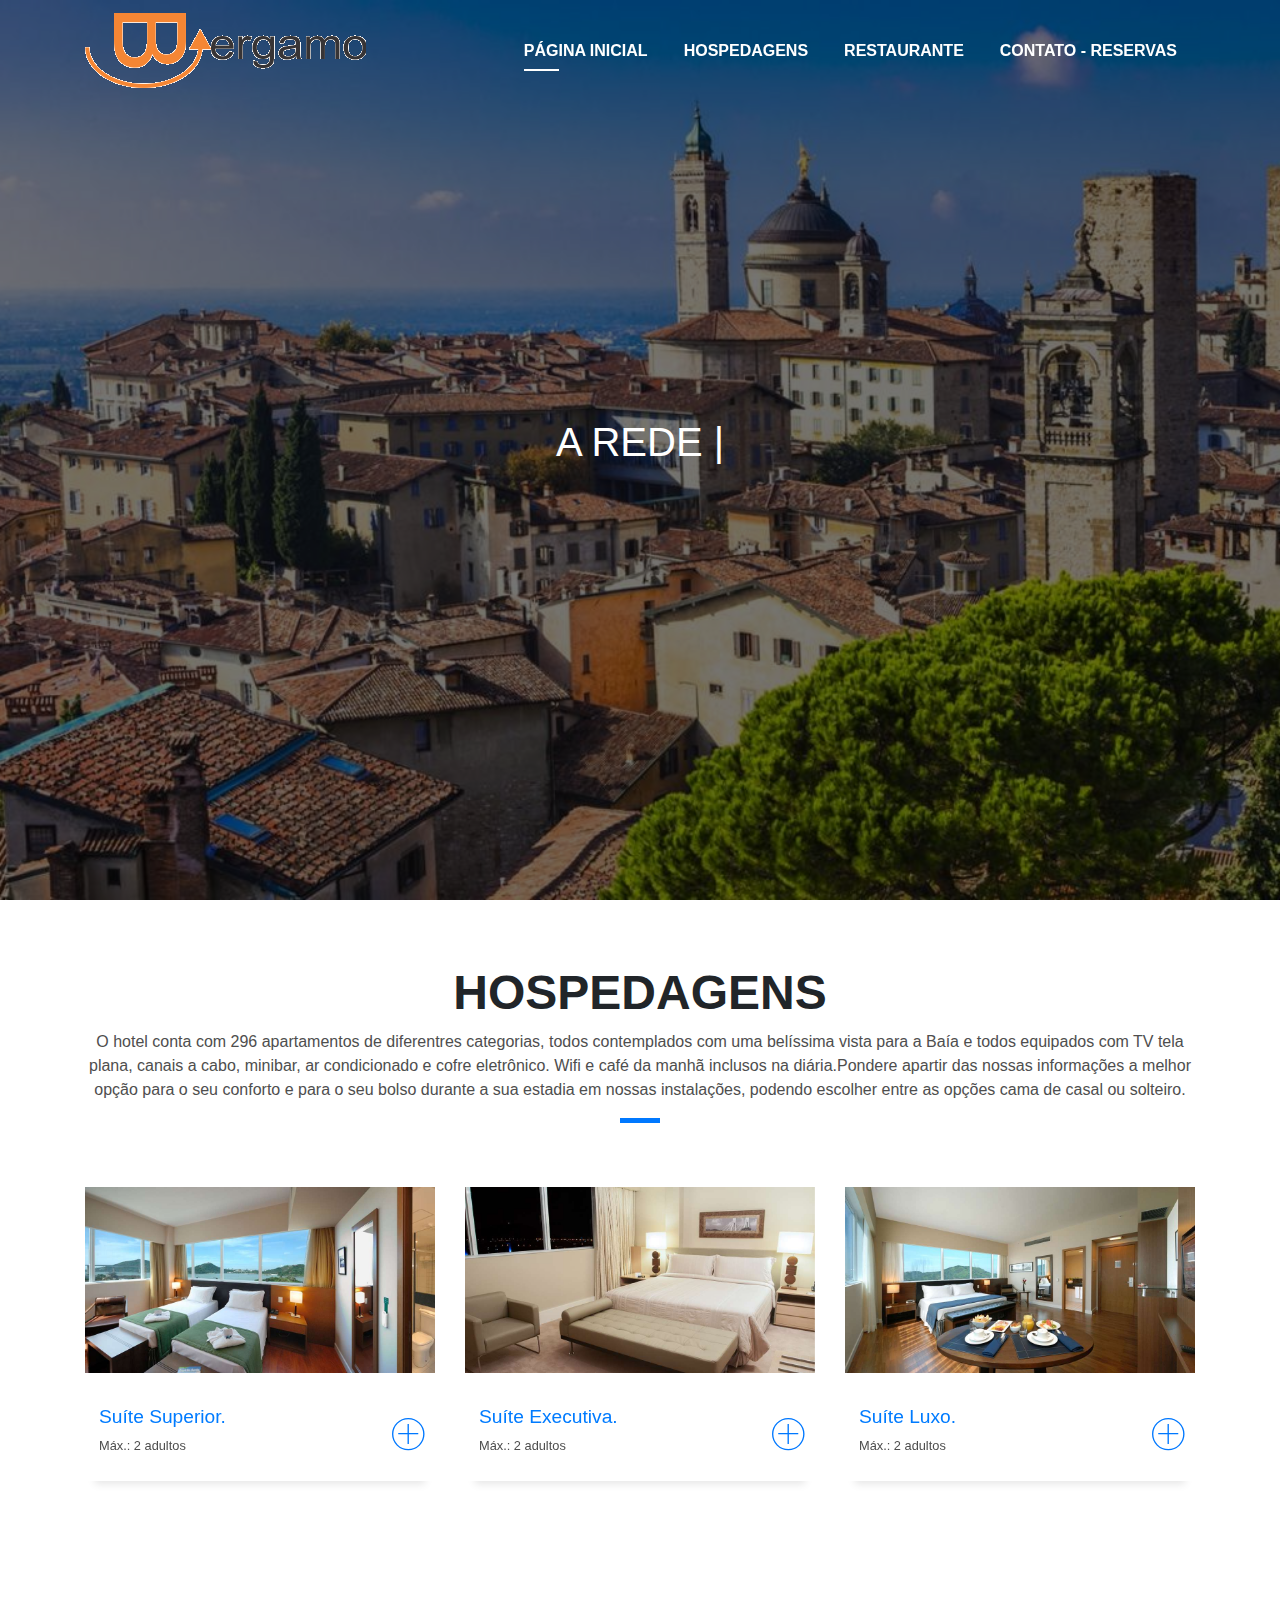
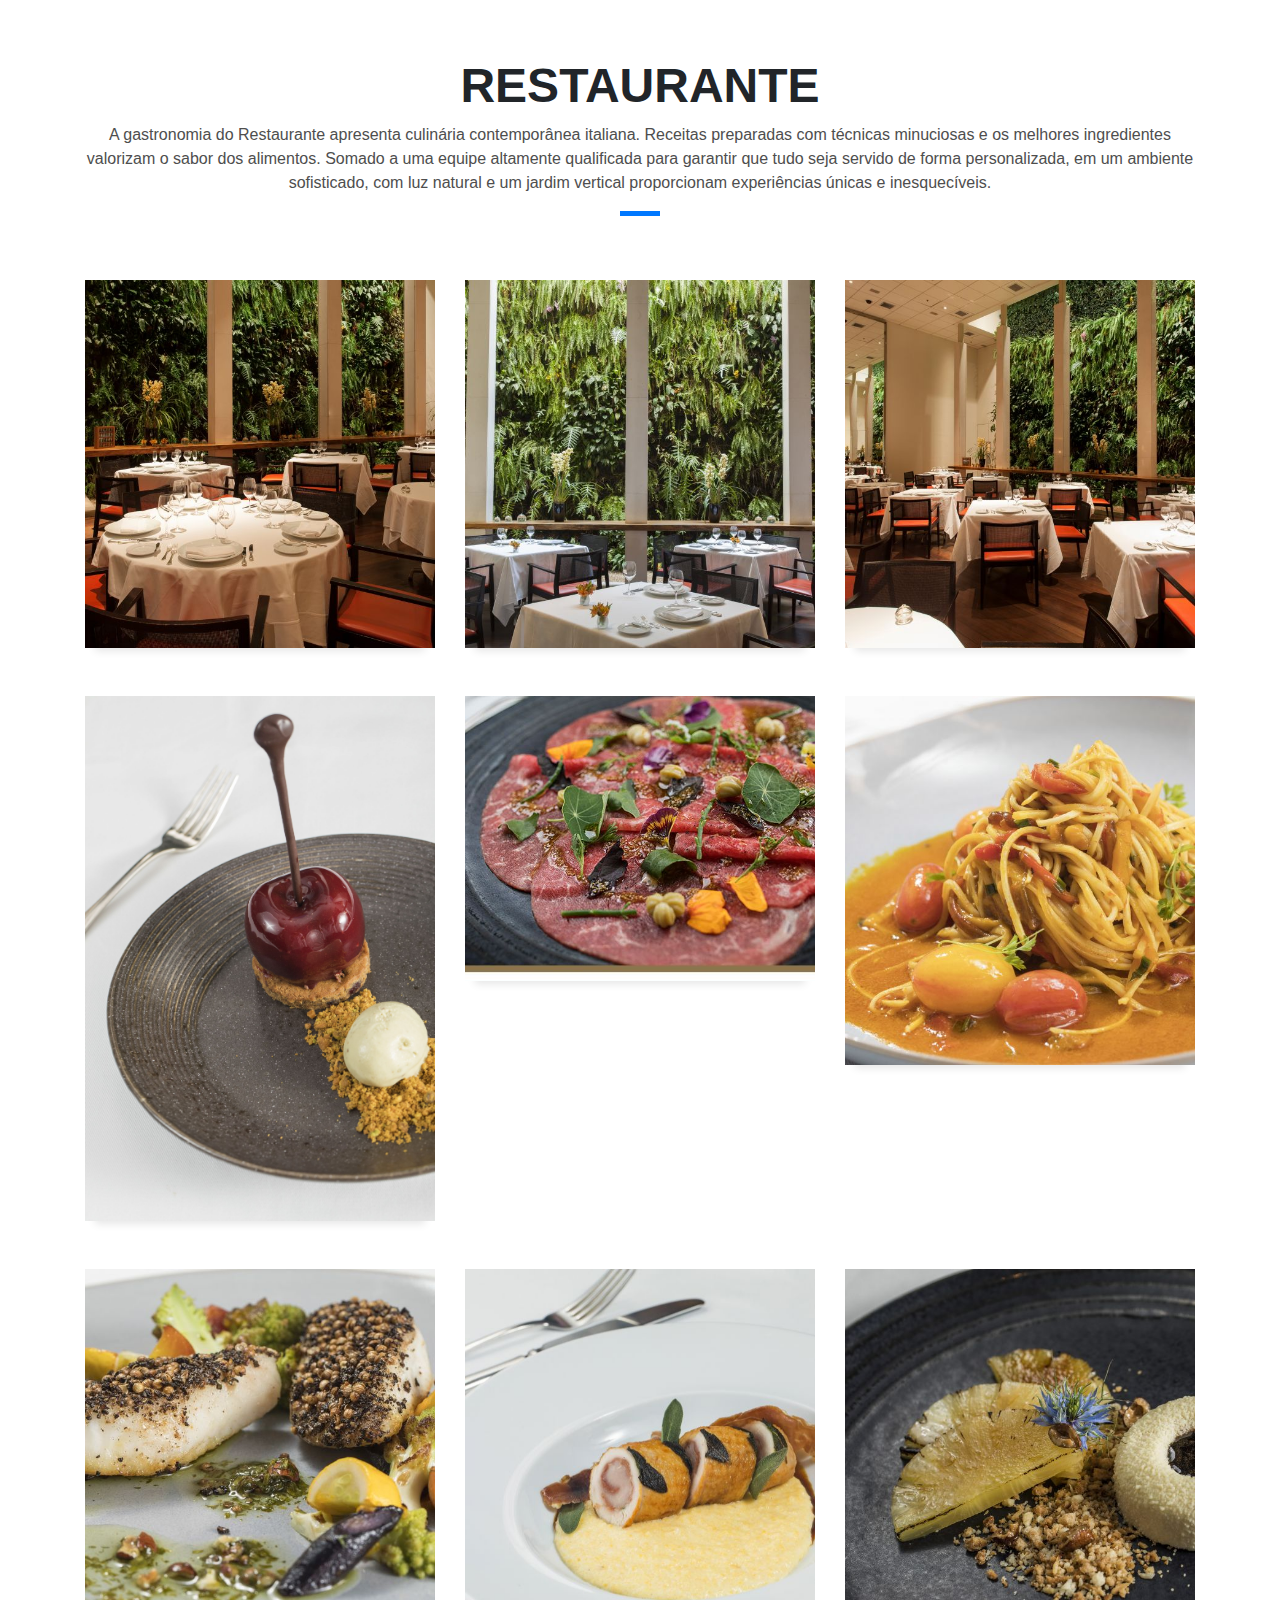
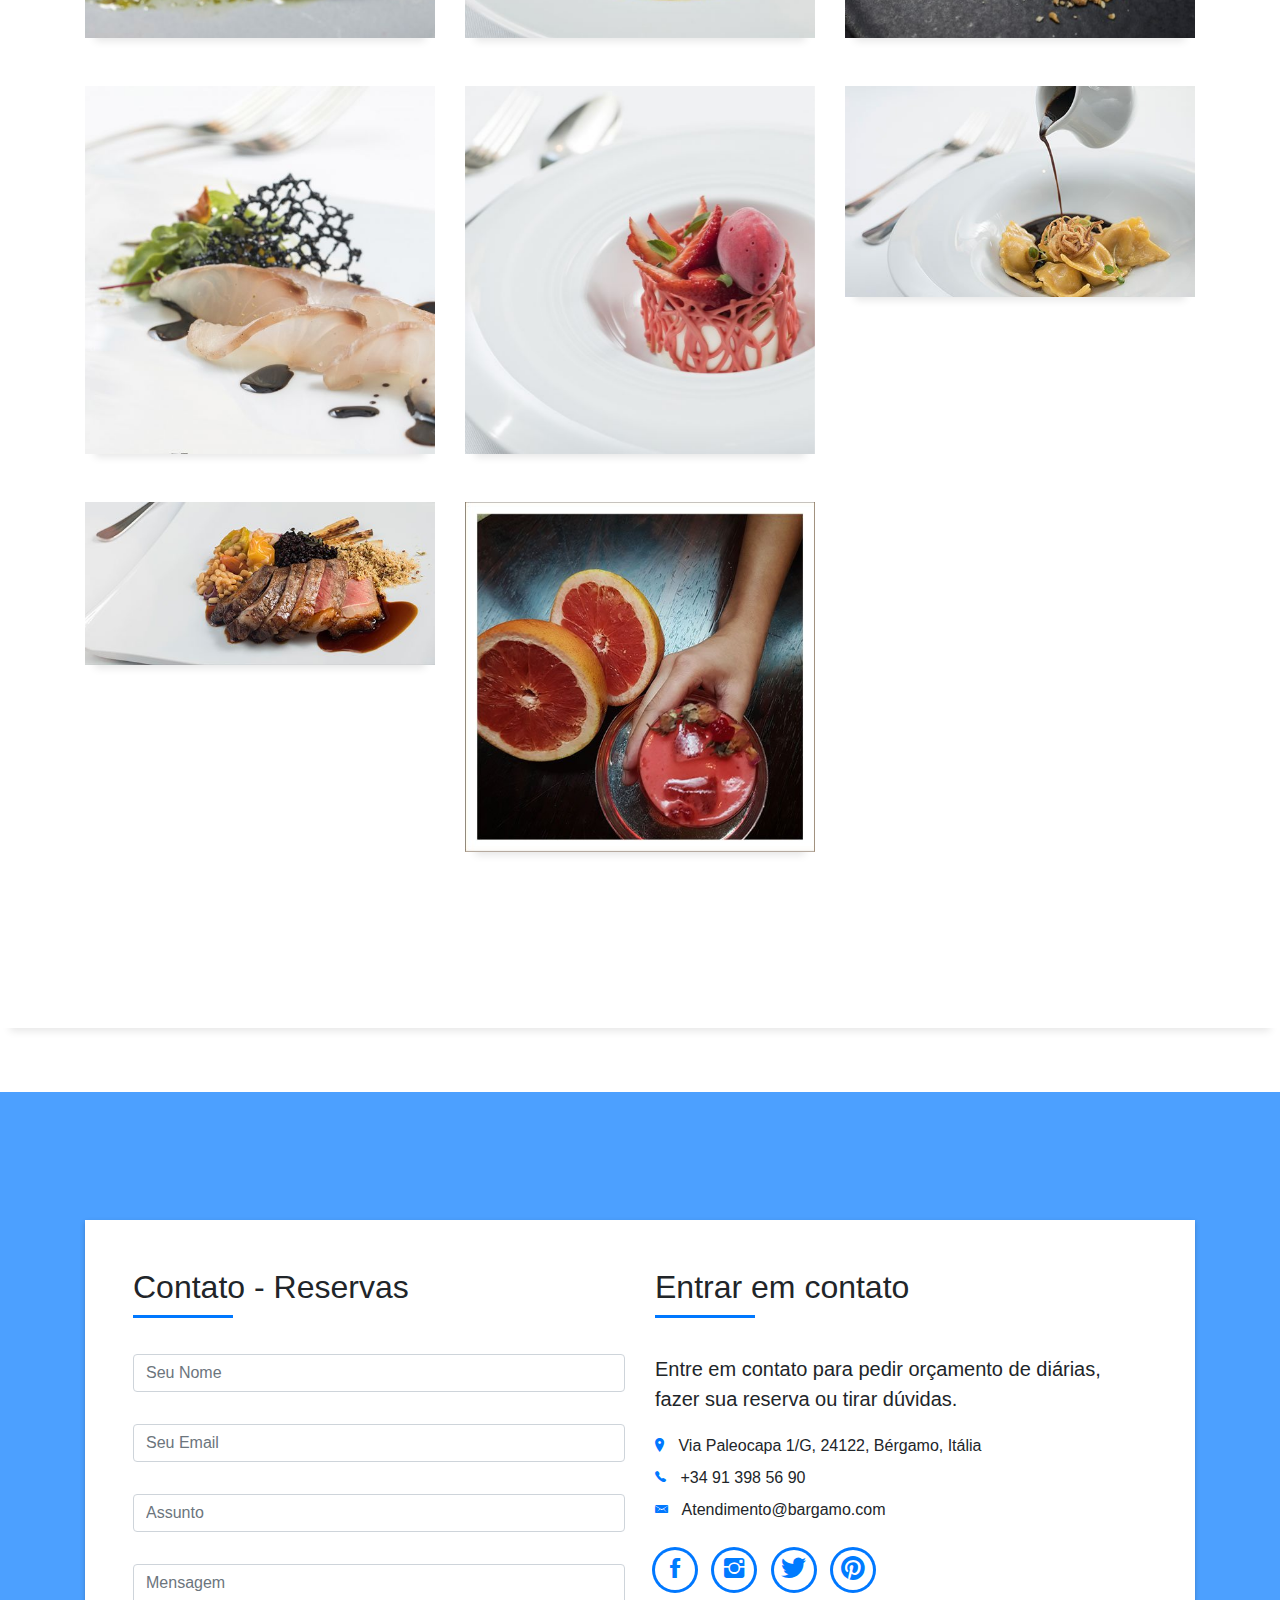
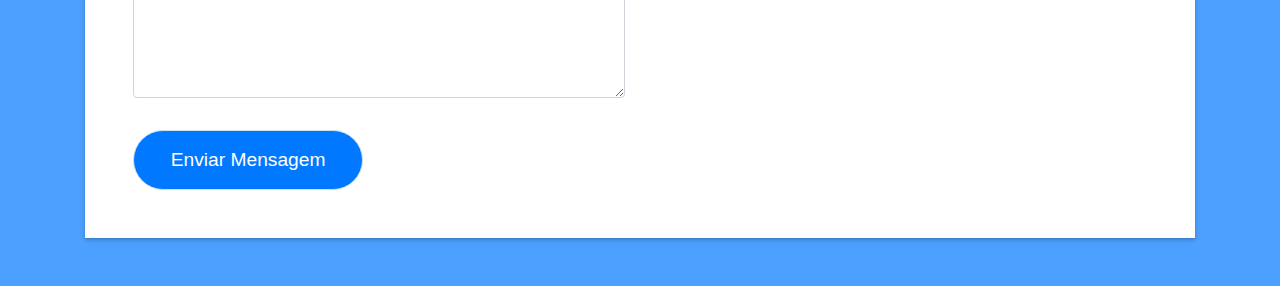
<file: index.html>
<!DOCTYPE html>
<html lang="br">
<head>
    <meta charset="UTF-8">
    <meta name="viewport" content="width=device-width, initial-scale=1.0">
    <title>Begamo</title>
    <link href="css/style.css" rel="stylesheet">
    <link href="img/Sem título-1.png" rel="icon">
    <link href="img/apple-touch-icon.png" rel="apple-touch-icon">
    <link href="lib/bootstrap/css/bootstrap.min.css" rel="stylesheet">
    <link href="lib/font-awesome/css/font-awesome.min.css" rel="stylesheet">
    <link href="lib/animate/animate.min.css" rel="stylesheet">
    <link href="lib/ionicons/css/ionicons.min.css" rel="stylesheet">
    <link href="lib/owlcarousel/assets/owl.carousel.min.css" rel="stylesheet">
    <link href="lib/lightbox/css/lightbox.min.css" rel="stylesheet">
</head>
<body id="page-top">
   <nav class="navbar navbar-b navbar-trans navbar-expand-md fixed-top" id="mainNav">
        <div class="container">
          <a class="navbar-brand js-scroll" href="#page-top"><img src="img/Sem título-1.png"></a>
          <button class="navbar-toggler collapsed" type="button" data-toggle="collapse" data-target="#navbarDefault"
            aria-controls="navbarDefault" aria-expanded="false" aria-label="Toggle navigation">
            <span></span>
            <span></span>
            <span></span>
          </button>
          <div class="navbar-collapse collapse justify-content-end" id="navbarDefault">
            <ul class="navbar-nav">
              <li class="nav-item">
                <a class="nav-link js-scroll active" href="#home">Página Inicial</a>
              </li>
              <li class="nav-item">
                <a class="nav-link js-scroll" href="#hospedagens">Hospedagens</a>
              </li>
              <li class="nav-item">
                <a class="nav-link js-scroll" href="#restaurante">Restaurante</a>
              </li>
              <li class="nav-item">
                <a class="nav-link js-scroll" href="#contato">Contato -  Reservas</a>
              </li>
            </ul>
          </div>
        </div>
      </nav>

  <!--/ Início Página de Apresentação /-->
  <div id="home" class="intro route bg-image" style="background-image: url(img/imagem-inicial.jpg)">
    <div class="overlay-itro"></div>
    <div class="intro-content display-table">
      <div class="table-cell">
        <div class="container">
          <p class="intro-subtitle"><span class="text-slider-items">A REDE HOTELEIRA FEITA PARA VOCÊ.</span><strong class="text-slider"></strong></p>
        </div>
      </div>
    </div>
  </div>
  <!--/ Fim Página de Apresentação /-->

  <!--/ Inicio de Hospedagens /-->
  <section id="hospedagens" class="portfolio-mf sect-pt4 route">
    <div class="container">
      <div class="row">
        <div class="col-sm-12">
          <div class="title-box text-center">
            <h3 class="title-a">
              Hospedagens
            </h3>
            <p class="subtitle-a">
              O hotel conta com 296 apartamentos de diferentres categorias, todos contemplados com uma belíssima vista para a Baía e todos equipados com TV tela plana, canais a cabo, minibar, ar condicionado e cofre eletrônico. Wifi e café da manhã inclusos na diária.Pondere apartir das nossas informações a melhor opção para o seu conforto e para o seu bolso durante a sua estadia em nossas instalações, podendo escolher entre as opções cama de casal ou solteiro.
            </p>
            <div class="line-mf"></div>
          </div>
        </div>
      </div>
      <div class="row">
        <div class="col-md-4">
          <div class="work-box">
            <a href="img/SUPERIOR-TWIN-NÃO-FUMANTE/4847081_XL.jpg" data-lightbox="gallery-mf">
              <div class="work-img">
                <img src="img/SUPERIOR-TWIN-NÃO-FUMANTE/4847083_XL.jpg" alt="" class="img-fluid">
              </div>
              <div class="work-content">
                <div class="row">
                  <div class="col-sm-8">
                    <h2 class="w-title">Suíte Superior.</h2>
                    <div class="w-more">
                      <span class="w-auto">Máx.: 2 adultos</span> 
                    </div>
                  </div>
                  <div class="col-sm-4">
                    <div class="w-like">
                      <span class="ion-ios-plus-outline"></span>
                    </div>
                  </div>
                </div>
              </div>
            </a>
          </div>
        </div>
        <div class="col-md-4">
          <div class="work-box">
            <a href="img/Executiva/4847035_XL.jpg" data-lightbox="gallery-mf">
              <div class="work-img">
                <img src="img/Executiva/4847085_XL.jpg" alt="" class="img-fluid">
              </div>
              <div class="work-content">
                <div class="row">
                  <div class="col-sm-8">
                    <h2 class="w-title">Suíte Executiva.</h2>
                    <div class="w-more">
                      <span class="w-auto">Máx.: 2 adultos</span>
                    </div>
                  </div>
                  <div class="col-sm-4">
                    <div class="w-like">
                      <span class="ion-ios-plus-outline"></span>
                    </div>
                  </div>
                </div>
              </div>
            </a>
          </div>
        </div>
        <div class="col-md-4">
          <div class="work-box">
            <a href="img/luxo/4847147_XL.jpg" data-lightbox="gallery-mf">
              <div class="work-img">
                <img src="img/luxo/4847147_XL.jpg" alt="" class="img-fluid">
              </div>
              <div class="work-content">
                <div class="row">
                  <div class="col-sm-8">
                    <h2 class="w-title">Suíte Luxo.</h2>
                    <div class="w-more">
                      <span class="w-auto">Máx.: 2 adultos</span> 
                    </div>
                  </div>
                  <div class="col-sm-4">
                    <div class="w-like">
                      <span class="ion-ios-plus-outline"></span>
                    </div>
                  </div>
                </div>
              </div>
            </a>
          </div>
        </div>       
      </div>
    </div>
  </section> 
  <!--/ Fim de Hospedages /-->

   <!--/ Inicio de Restaurante /-->
   <section id="restaurante" class="testimonials paralax-mf bg-image" style="background-image: url(img/overlay-bg.jpg)">
    <div class="container">
      <div class="row">
        <div class="col-sm-12">
          <div class="title-box text-center">
            <h3 class="title-a">
              Restaurante
            </h3>
            <p class="subtitle-a">
              A gastronomia do Restaurante apresenta culinária contemporânea italiana. Receitas preparadas com técnicas minuciosas e os melhores ingredientes valorizam o sabor dos alimentos. Somado a uma equipe altamente qualificada para garantir que tudo seja servido de forma personalizada, em um ambiente sofisticado, com luz natural e um jardim vertical proporcionam experiências únicas e inesquecíveis.
            </p>
            <div class="line-mf"></div>
          </div>
        </div>
      </div>
      <div class="row">
        <div class="col-md-4">
          <div class="work-box">
            <a href="img/restaurante/emiliano.com.br-restaurante-emiliano-restaurante-emiliano-tuca-reines-570x600.jpg" data-lightbox="gallery-mf">
              <div class="work-img">
                <img src="img/restaurante/emiliano.com.br-restaurante-emiliano-restaurante-emiliano-tuca-reines-570x600.jpg" alt="" class="img-fluid">
              </div>
            </a>
          </div>
        </div>
        <div class="col-md-4">
          <div class="work-box">
            <a href="img/restaurante/emiliano.com.br-restaurante-emiliano-restaurante-emiliano-tuca-reines-3-570x600.jpg" data-lightbox="gallery-mf">
              <div class="work-img">
                <img src="img/restaurante/emiliano.com.br-restaurante-emiliano-restaurante-emiliano-tuca-reines-3-570x600.jpg" alt="" class="img-fluid">
              </div>
            </a>
          </div>
        </div>
        <div class="col-md-4">
          <div class="work-box">
            <a href="img/restaurante/emiliano.com.br-restaurante-emiliano-restaurante-emiliano-18-570x600.jpg" data-lightbox="gallery-mf">
              <div class="work-img">
                <img src="img/restaurante/emiliano.com.br-restaurante-emiliano-restaurante-emiliano-18-570x600.jpg" alt="" class="img-fluid">
              </div>
            </a>
          </div>
        </div>
        <div class="col-md-4">
          <div class="work-box">
            <a href="img/restaurante/emiliano.com.br-restaurante-emiliano-estudioeuka08-scaled.jpg" data-lightbox="gallery-mf">
              <div class="work-img">
                <img src="img/restaurante/emiliano.com.br-restaurante-emiliano-estudioeuka08-scaled.jpg" alt="" class="img-fluid">
              </div>
            </a>
          </div>
        </div>
        <div class="col-md-4">
          <div class="work-box">
            <a href="img/restaurante/emiliano.com.br-restaurante-emiliano-emiliano.com_.br-emiliano-paginainterna-dezembro-menu-v2-02-570x464.jpg" data-lightbox="gallery-mf">
              <div class="work-img">
                <img src="img/restaurante/emiliano.com.br-restaurante-emiliano-emiliano.com_.br-emiliano-paginainterna-dezembro-menu-v2-02-570x464.jpg" alt="" class="img-fluid">
              </div>
            </a>
          </div>
        </div>
        <div class="col-md-4">
          <div class="work-box">
            <a href="img/restaurante/emiliano.com.br-gastronomia-estudioeuka26-570x600.jpg" data-lightbox="gallery-mf">
              <div class="work-img">
                <img src="img/restaurante/emiliano.com.br-gastronomia-estudioeuka26-570x600.jpg" alt="" class="img-fluid">
              </div>
            </a>
          </div>
        </div>
        <div class="col-md-4">
          <div class="work-box">
            <a href="img/restaurante/emiliano.com.br-gastronomia-estudioeuka24-570x600.jpg" data-lightbox="gallery-mf">
              <div class="work-img">
                <img src="img/restaurante/emiliano.com.br-gastronomia-estudioeuka24-570x600.jpg" alt="" class="img-fluid">
              </div>
            </a>
          </div>
        </div>
        <div class="col-md-4">
          <div class="work-box">
            <a href="img/restaurante/emiliano.com.br-gastronomia-estudioeuka20-570x600.jpg" data-lightbox="gallery-mf">
              <div class="work-img">
                <img src="img/restaurante/emiliano.com.br-gastronomia-estudioeuka20-570x600.jpg" alt="" class="img-fluid">
              </div>
            </a>
          </div>
        </div>
        <div class="col-md-4">
          <div class="work-box">
            <a href="img/restaurante/emiliano.com.br-gastronomia-estudioeuka19-570x600.jpg" data-lightbox="gallery-mf">
              <div class="work-img">
                <img src="img/restaurante/emiliano.com.br-gastronomia-estudioeuka19-570x600.jpg" alt="" class="img-fluid">
              </div>
            </a>
          </div>
        </div>
        <div class="col-md-4">
          <div class="work-box">
            <a href="img/restaurante/emiliano.com.br-gastronomia-estudioeuka15-570x600.jpg" data-lightbox="gallery-mf">
              <div class="work-img">
                <img src="img/restaurante/emiliano.com.br-gastronomia-estudioeuka15-570x600.jpg" alt="" class="img-fluid">
              </div>
            </a>
          </div>
        </div>
        <div class="col-md-4">
          <div class="work-box">
            <a href="img/restaurante/emiliano.com.br-gastronomia-estudioeuka14-570x600.jpg" data-lightbox="gallery-mf">
              <div class="work-img">
                <img src="img/restaurante/emiliano.com.br-gastronomia-estudioeuka14-570x600.jpg" alt="" class="img-fluid">
              </div>
            </a>
          </div>
        </div>
        <div class="col-md-4">
          <div class="work-box">
            <a href="img/restaurante/emiliano.com.br-conhecaonovomenudorestauranteemiliano-emiliano-paginainterna-dezembro-menu-v2-17.jpg" data-lightbox="gallery-mf">
              <div class="work-img">
                <img src="img/restaurante/emiliano.com.br-conhecaonovomenudorestauranteemiliano-emiliano-paginainterna-dezembro-menu-v2-17.jpg" alt="" class="img-fluid">
              </div>
            </a>
          </div>
        </div>
        <div class="col-md-4">
          <div class="work-box">
            <a href="img/restaurante/emiliano.com.br-conhecaonovomenudorestauranteemiliano-emiliano-paginainterna-dezembro-menu-v2-06.jpg" data-lightbox="gallery-mf">
              <div class="work-img">
                <img src="img/restaurante/emiliano.com.br-conhecaonovomenudorestauranteemiliano-emiliano-paginainterna-dezembro-menu-v2-06.jpg" alt="" class="img-fluid">
              </div>
            </a>
          </div>
        </div>
        <div class="col-md-4">
          <div class="work-box">
            <a href="img/restaurante/Emiliano-PaginaInterna-Drinks-03.jpg" data-lightbox="gallery-mf">
              <div class="work-img">
                <img src="img/restaurante/Emiliano-PaginaInterna-Drinks-03.jpg" alt="" class="img-fluid">
              </div>
            </a>
          </div>
        </div>
       
      </div>
    </div>
  </section> 
  <!--/ Fim de Hospedages /-->

  <!--/ Início do contato /-->
  <section class="paralax-mf footer-paralax bg-image sect-mt4 route" style="background-image: url(img/overlay-bg.jpg)">
    <div class="overlay-mf"></div>
    <div class="container">
      <div class="row">
        <div class="col-sm-12">
          <div class="contact-mf">
            <div id="contato" class="box-shadow-full">
              <div class="row">
                <div class="col-md-6">
                  <div class="title-box-2">
                    <h5 class="title-left">
                      Contato - Reservas
                    </h5>
                  </div>
                  <div>
                      <form action="" method="post" role="form" class="contactForm">
                      <div id="sendmessage">Sua mensagem foi enviada. Obrigado!</div>
                      <div id="errormessage"></div>
                      <div class="row">
                        <div class="col-md-12 mb-3">
                          <div class="form-group">
                            <input type="text" name="name" class="form-control" id="name" placeholder="Seu Nome" data-rule="minlen:4" data-msg="Coloque no mínimo 5 caracteres" />
                            <div class="validation"></div>
                          </div>
                        </div>
                        <div class="col-md-12 mb-3">
                          <div class="form-group">
                            <input type="email" class="form-control" name="email" id="email" placeholder="Seu Email" data-rule="email" data-msg="Por favor, entre com um email válido" />
                            <div class="validation"></div>
                          </div>
                        </div>
                        <div class="col-md-12 mb-3">
                            <div class="form-group">
                              <input type="text" class="form-control" name="subject" id="subject" placeholder="Assunto" data-rule="minlen:4" data-msg="Digite pelo menos 8 caracteres do assunto" />
                              <div class="validation"></div>
                            </div>
                        </div>
                        <div class="col-md-12 mb-3">
                          <div class="form-group">
                            <textarea class="form-control" name="message" rows="5" data-rule="required" data-msg="Por favor escreva algo para nós" placeholder="Mensagem"></textarea>
                            <div class="validation"></div>
                          </div>
                        </div>
                        <div class="col-md-12">
                          <button type="submit" class="button button-a button-big button-rouded">Enviar Mensagem</button>
                        </div>
                      </div>
                    </form>
                  </div>
                </div>
                <div class="col-md-6">
                  <div class="title-box-2 pt-4 pt-md-0">
                    <h5 class="title-left">
                      Entrar em contato
                    </h5>
                  </div>
                  <div class="more-info">
                    <p class="lead">
                      Entre em contato para pedir orçamento de diárias, fazer sua reserva ou tirar dúvidas.
                    </p>
                    <ul class="list-ico">
                      <li><span class="ion-ios-location"></span> Via Paleocapa 1/G, 24122, Bérgamo, Itália</li>
                      <li><span class="ion-ios-telephone"></span> +34 91 398 56 90</li>
                      <li><span class="ion-email"></span> Atendimento@bargamo.com</li>
                    </ul>
                  </div>
                  <div class="socials">
                    <ul>
                      <li><a href="https://www.facebook.com/"><span class="ico-circle"><i class="ion-social-facebook"></i></span></a></li>
                      <li><a href="https://www.instagram.com/"><span class="ico-circle"><i class="ion-social-instagram"></i></span></a></li>
                      <li><a href="https://twitter.com/"><span class="ico-circle"><i class="ion-social-twitter"></i></span></a></li>
                      <li><a href=""><span class="ico-circle"><i class="ion-social-pinterest"></i></span></a></li>
                    </ul>
                  </div>
                </div>
              </div>
            </div>
          </div>
        </div>
      </div>
    </div>
  </section>
  <!--/ Fim Contato /-->

    <!--/ Botão de voltar ao início /-->

    <a href="#" class="back-to-top"><i class="fa fa-chevron-up"></i></a>
    <div id="preloader"></div>
  
    <!-- JavaScript -->
    <script src="lib/jquery/jquery.min.js"></script>
    <script src="lib/jquery/jquery-migrate.min.js"></script>
    <script src="lib/popper/popper.min.js"></script>
    <script src="lib/bootstrap/js/bootstrap.min.js"></script>
    <script src="lib/easing/easing.min.js"></script>
    <script src="lib/counterup/jquery.waypoints.min.js"></script>
    <script src="lib/counterup/jquery.counterup.js"></script>
    <script src="lib/owlcarousel/owl.carousel.min.js"></script>
    <script src="lib/lightbox/js/lightbox.min.js"></script>
    <script src="lib/typed/typed.min.js"></script>
    <script src="contactform/contactform.js"></script>
    <script src="js/main.js"></script>

    
</body>
</html>
</file>
<file: css/style.css>
body {
  background-color: #f5f5f5;
  color: #4e4e4e;
}

h1,
h2,
h3,
h4,
h5,
h6 {
  color: #1e1e1e;
}

a {
  color: #1e1e1e;
  transition: all 0.5s ease-in-out;
}

a:hover {
  color: #0078ff;
  text-decoration: none;
  transition: all 0.5s ease-in-out;
}

.p-r {
  position: relative;
}

.color-a {
  color: #0078ff;
}

.color-d {
  color: #f5f5f5;
}

.color-text-a {
  color: #4e4e4e;
}

.box-shadow,
.paralax-mf,
.service-box,
.work-box,
.card-blog {
  box-shadow: 0 13px 8px -10px rgba(0, 0, 0, 0.1);
}

.box-shadow-a,
.button:hover {
  box-shadow: 0 0 0 4px #cde1f8;
}

.display-5 {
  font-size: 2.5rem;
  font-weight: 300;
  line-height: 1.1;
}

.display-6 {
  font-size: 2rem;
  font-weight: 300;
  line-height: 1.1;
}

.avatar {
  width: 32px;
  height: 32px;
  margin-right: 4px;
  overflow: hidden;
}

.bg-image {
  background-repeat: no-repeat;
  background-attachment: fixed;
  background-size: cover;
  background-position: center center;
}

.overlay-mf {
  background-color: #0078ff;
}

.overlay-mf {
  position: absolute;
  top: 0;
  left: 0px;
  padding: 0;
  height: 100%;
  width: 100%;
  opacity: .7;
}

.paralax-mf {
  position: relative;
  padding: 8rem 0;
}

.display-table {
  width: 100%;
  height: 100%;
  display: table;
}

.table-cell {
  display: table-cell;
  vertical-align: middle;
}


.sect-4 {
  padding: 4rem 0;
}

.sect-pt4 {
  padding-top: 4rem;
}

.sect-mt4 {
  margin-top: 4rem;
}


.title-s {
  font-weight: 600;
  color: #1e1e1e;
  font-size: 1.1rem;
}


.title-box {
  margin-bottom: 4rem;
}

.title-a {
  font-size: 3rem;
  font-weight: bold;
  text-transform: uppercase;
}

.subtitle-a {
  color: #4e4e4e;
}

.line-mf {
  width: 40px;
  height: 5px;
  background-color: #0078ff;
  margin: 0 auto;
}


.title-box-2 {
  margin-bottom: 3rem;
}

.title-left {
  font-size: 2rem;
  position: relative;
}

.title-left:before {
  content: '';
  position: absolute;
  height: 3px;
  background-color: #0078ff;
  width: 100px;
  bottom: -12px;
}


.box-pl2 {
  padding-left: 2rem;
}

.box-shadow-full {
  padding: 3rem 1.25rem;
  position: relative;
  background-color: #fff;
  margin-bottom: 3rem;
  z-index: 2;
  box-shadow: 0 1px 1px 0 rgba(0, 0, 0, 0.06), 0 2px 5px 0 rgba(0, 0, 0, 0.2);
}


.socials {
  padding: 1.5rem 0;
}

.socials ul li {
  display: inline-block;
}

.socials .ico-circle {
  height: 40px;
  width: 40px;
  font-size: 1.7rem;
  border-radius: 50%;
  line-height: 1.4;
  margin: 0 15px 0 0;
  box-shadow: 0 0 0 3px #0078ff;
  transition: all 500ms ease;
}

.socials .ico-circle:hover {
  background-color: #0078ff;
  color: #fff;
  box-shadow: 0 0 0 3px #cde1f8;
  transition: all 500ms ease;
}


.ul-resect,
.socials ul,
.list-ico,
.blog-wrapper .post-meta ul,
.box-comments .list-comments,
.widget-sidebar .list-sidebar,
.widget-tags ul {
  list-style: none;
  padding-left: 0;
  margin-bottom: 0;
}

.list-ico {
  line-height: 2;
}

.list-ico span {
  color: #0078ff;
  margin-right: 10px;
}


.ico-circle {
  height: 100px;
  width: 100px;
  font-size: 2rem;
  border-radius: 50%;
  line-height: 1.55;
  margin: 0 auto;
  text-align: center;
  box-shadow: 0 0 0 10px #0078ff;
  display: block;
}


.owl-theme .owl-dots {
  text-align: center;
  margin-top: 18px;
}

.owl-theme .owl-dots .owl-dot {
  display: inline-block;
}

.owl-theme .owl-dots .owl-dot span {
  width: 18px;
  height: 7px;
  margin: 5px 5px;
  background: #cde1f8;
  border: 0px solid #cde1f8;
  display: block;
  transition: all 0.6s ease-in-out;
  cursor: pointer;
}

.owl-theme .owl-dots .owl-dot:hover span {
  background-color: #cde1f8;
}

.owl-theme .owl-dots .owl-dot.active span {
  background-color: #1B1B1B;
  width: 25px;
}


.scrolltop-mf {
  position: relative;
  display: none;
}

.scrolltop-mf span {
  z-index: 999;
  position: fixed;
  width: 42px;
  height: 42px;
  background-color: #0078ff;
  opacity: .7;
  font-size: 1.6rem;
  line-height: 1.5;
  text-align: center;
  color: #fff;
  top: auto;
  left: auto;
  right: 30px;
  bottom: 50px;
  cursor: pointer;
  border-radius: 50%;
}


.back-to-top {
  position: fixed;
  display: none;
  background: #0078ff;
  color: #fff;
  width: 44px;
  height: 44px;
  text-align: center;
  line-height: 1;
  font-size: 16px;
  border-radius: 50%;
  right: 15px;
  bottom: 15px;
  transition: background 0.5s;
  z-index: 11;
}

.back-to-top i {
  padding-top: 12px;
  color: #fff;
}

#preloader {
  position: fixed;
  top: 0;
  left: 0;
  right: 0;
  bottom: 0;
  z-index: 9999;
  overflow: hidden;
  background: #fff;
}

#preloader:before {
  content: "";
  position: fixed;
  top: calc(50% - 30px);
  left: calc(50% - 30px);
  border: 6px solid #f2f2f2;
  border-top: 6px solid #0078ff;
  border-radius: 50%;
  width: 60px;
  height: 60px;
  -webkit-animation: animate-preloader 1s linear infinite;
  animation: animate-preloader 1s linear infinite;
}

@-webkit-keyframes animate-preloader {
  0% {
    -webkit-transform: rotate(0deg);
    transform: rotate(0deg);
  }

  100% {
    -webkit-transform: rotate(360deg);
    transform: rotate(360deg);
  }
}

@keyframes animate-preloader {
  0% {
    -webkit-transform: rotate(0deg);
    transform: rotate(0deg);
  }

  100% {
    -webkit-transform: rotate(360deg);
    transform: rotate(360deg);
  }
}


.navbar-b {
  transition: all .5s ease-in-out;
  background-color: transparent;
  padding-top: 1.563rem;
  padding-bottom: 1.563rem;
}

.navbar-b.navbar-reduce {
  box-shadow: 0px 6px 9px 0px rgba(0, 0, 0, 0.06);
}

.navbar-b.navbar-trans .nav-item,
.navbar-b.navbar-reduce .nav-item {
  position: relative;
  padding-right: 10px;
  padding-left: 0;
}

.navbar-b.navbar-trans .nav-link,
.navbar-b.navbar-reduce .nav-link {
  color: #fff;
  text-transform: uppercase;
  font-weight: 600;
}

.navbar-b.navbar-trans .nav-link:before,
.navbar-b.navbar-reduce .nav-link:before {
  content: '';
  position: absolute;
  margin-left: 0px;
  width: 0%;
  bottom: 0;
  left: 0;
  height: 2px;
  transition: all 500ms ease;
}

.navbar-b.navbar-trans .nav-link:hover,
.navbar-b.navbar-reduce .nav-link:hover {
  color: #1B1B1B;
}

.navbar-b.navbar-trans .nav-link:hover:before,
.navbar-b.navbar-reduce .nav-link:hover:before {
  width: 35px;
}

.navbar-b.navbar-trans .show > .nav-link:before,
.navbar-b.navbar-trans .active > .nav-link:before,
.navbar-b.navbar-trans .nav-link.show:before,
.navbar-b.navbar-trans .nav-link.active:before,
.navbar-b.navbar-reduce .show > .nav-link:before,
.navbar-b.navbar-reduce .active > .nav-link:before,
.navbar-b.navbar-reduce .nav-link.show:before,
.navbar-b.navbar-reduce .nav-link.active:before {
  width: 35px;
}

.navbar-b.navbar-trans .nav-link:before {
  background-color: #fff;
}

.navbar-b.navbar-trans .nav-link:hover {
  color: #fff;
}

.navbar-b.navbar-trans .show > .nav-link,
.navbar-b.navbar-trans .active > .nav-link,
.navbar-b.navbar-trans .nav-link.show,
.navbar-b.navbar-trans .nav-link.active {
  color: #fff;
}

.navbar-b.navbar-reduce {
  transition: all .5s ease-in-out;
  background-color: #fff;
  padding-top: 15px;
  padding-bottom: 15px;
}

.navbar-b.navbar-reduce .nav-link {
  color: #0078ff;
}

.navbar-b.navbar-reduce .nav-link:before {
  background-color: #0078ff;
}

.navbar-b.navbar-reduce .nav-link:hover {
  color: #0078ff;
}

.navbar-b.navbar-reduce .show > .nav-link,
.navbar-b.navbar-reduce .active > .nav-link,
.navbar-b.navbar-reduce .nav-link.show,
.navbar-b.navbar-reduce .nav-link.active {
  color: #0078ff;
}

.navbar-b.navbar-reduce .navbar-brand {
  color: #0078ff;
}

.navbar-b.navbar-reduce .navbar-toggler span {
  background-color: #1B1B1B;
}

.navbar-b .navbar-brand {
  color: #fff;
  font-size: 1.6rem;
  font-weight: 600;
}

.navbar-b .navbar-nav .dropdown-item.show .dropdown-menu,
.navbar-b .dropdown.show .dropdown-menu,
.navbar-b .dropdown-btn.show .dropdown-menu {
  -webkit-transform: translate3d(0px, 0px, 0px);
  transform: translate3d(0px, 0px, 0px);
  visibility: visible !important;
}

.navbar-b .dropdown-menu {
  margin: 1.12rem 0 0;
  border-radius: 0;
}

.navbar-b .dropdown-menu .dropdown-item {
  padding: .7rem 1.7rem;
  transition: all 500ms ease;
}

.navbar-b .dropdown-menu .dropdown-item:hover {
  background-color: #0078ff;
  color: #fff;
  transition: all 500ms ease;
}

.navbar-b .dropdown-menu .dropdown-item.active {
  background-color: #0078ff;
}


.navbar-toggler {
  position: relative;
}

.navbar-toggler:focus,
.navbar-toggler:active {
  outline: 0;
}

.navbar-toggler span {
  display: block;
  background-color: #fff;
  height: 3px;
  width: 25px;
  margin-top: 4px;
  margin-bottom: 4px;
  -webkit-transform: rotate(0deg);
  transform: rotate(0deg);
  left: 0;
  opacity: 1;
}

.navbar-toggler span:nth-child(1),
.navbar-toggler span:nth-child(3) {
  transition: -webkit-transform .35s ease-in-out;
  transition: transform .35s ease-in-out;
  transition: transform .35s ease-in-out, -webkit-transform .35s ease-in-out;
}

.navbar-toggler:not(.collapsed) span:nth-child(1) {
  position: absolute;
  left: 12px;
  top: 10px;
  -webkit-transform: rotate(135deg);
  transform: rotate(135deg);
  opacity: 0.9;
}

.navbar-toggler:not(.collapsed) span:nth-child(2) {
  height: 12px;
  visibility: hidden;
  background-color: transparent;
}

.navbar-toggler:not(.collapsed) span:nth-child(3) {
  position: absolute;
  left: 12px;
  top: 10px;
  -webkit-transform: rotate(-135deg);
  transform: rotate(-135deg);
  opacity: 0.9;
}



.intro {
  height: 100vh;
  position: relative;
  color: #fff;
}

.intro .intro-content {
  text-align: center;
  position: absolute;
}

.intro .overlay-itro {
  background-color: rgba(0, 0, 0, 0.6);
  position: absolute;
  top: 0;
  left: 0px;
  padding: 0;
  height: 100%;
  width: 100%;
  opacity: .9;
}

.intro .intro-title {
  color: #fff;
  font-weight: 600;
  font-size: 3rem;
}

.intro .intro-subtitle {
  font-size: 1.5rem;
  font-weight: 300;
}

.intro .text-slider-items {
  display: none;
}

.intro-single {
  height: 350px;
}

.intro-single .intro-content {
  margin-top: 30px;
}

.intro-single .intro-title {
  text-transform: uppercase;
  font-size: 3rem;
}

.intro-single .breadcrumb {
  background-color: transparent;
  color: #0078ff;
}

.intro-single .breadcrumb .breadcrumb-item:before {
  color: #cde1f8;
}

.intro-single .breadcrumb .breadcrumb-item.active {
  color: #cde1f8;
}

.intro-single .breadcrumb a {
  color: #fff;
}



.about-mf .box-shadow-full {
  padding-top: 4rem;
  padding-bottom: 4rem;
}

.about-mf .about-img {
  margin-bottom: 2rem;
}

.about-mf .about-img img {
  margin-left: 10px;
}

.skill-mf span {
  color: #4e4e4e;
}

.skill-mf .progress {
  background-color: #cde1f8;
  margin: .5rem 0 1.2rem 0;
  border-radius: 0;
  height: .7rem;
}

.skill-mf .progress .progress-bar {
  height: .7rem;
  background-color: #0078ff;
}



.service-box {
  background-color: #fff;
  padding: 2.5rem 1.3rem;
  border-radius: 1rem;
  margin-bottom: 3rem;
}

.service-box:hover .ico-circle {
  transition: all 500ms ease;
  color: #fff;
  background-color: #0078ff;
  box-shadow: 0 0 0 10px #cde1f8;
}

.service-box .service-ico {
  margin-bottom: 1rem;
  color: #1e1e1e;
}

.service-box .ico-circle {
  transition: all 500ms ease;
  font-size: 4rem;
}

.service-box .s-title {
  font-size: 1.4rem;
  text-transform: uppercase;
  text-align: center;
  padding: .4rem 0;
}

.service-box .s-description {
  color: #4e4e4e;
}


.counter-box {
  color: #fff;
  text-align: center;
}

.counter-ico {
  margin-bottom: 1rem;
}

.counter-ico .ico-circle {
  height: 60px;
  width: 60px;
  line-height: 1.8;
  box-shadow: 0 0 0 10px #cde1f8;
}

.counter-num .counter {
  font-size: 2rem;
  margin-bottom: 0;
}



.work-box {
  margin-bottom: 3rem;
  -webkit-backface-visibility: hidden;
  backface-visibility: hidden;
  background-color: #fff;
}

.work-box:hover img {
  -webkit-transform: scale(1.3);
  transform: scale(1.3);
}

.work-img {
  display: block;
  overflow: hidden;
}

.work-img img {
  transition: all 1s;
}

.work-content {
  padding: 2rem 3% 1rem 4%;
}

.work-content .w-more {
  color: #4e4e4e;
  font-size: .8rem;
}

.work-content .w-more .w-ctegory {
  color: #0078ff;
}

.work-content .w-like {
  font-size: 2.5rem;
  color: #0078ff;
  float: right;
}

.work-content .w-like a {
  color: #0078ff;
}

.work-content .w-like .num-like {
  font-size: .7rem;
}

.w-title {
  font-size: 1.2rem;
}



.testimonials .owl-carousel .owl-item img {
  width: auto;
}

.testimonial-box {
  color: #fff;
  text-align: center;
}

.testimonial-box .author-test {
  margin-top: 1rem;
}

.testimonial-box .author-test img {
  margin: 0 auto;
}

.testimonial-box .author {
  color: #fff;
  text-transform: uppercase;
  font-weight: 600;
  margin: 1rem 0;
  display: block;
  font-size: 1.4rem;
}

.testimonial-box .comit {
  font-size: 2rem;
  color: #0078ff;
  background-color: #fff;
  width: 52px;
  height: 52px;
  display: block;
  margin: 0 auto;
  border-radius: 50%;
  line-height: 1.6;
}



.card-blog .card-body {
  position: relative;
}

.card-blog .card-category-box {
  position: absolute;
  text-align: center;
  top: -16px;
  left: 15px;
  right: 15px;
  line-height: 25px;
  overflow: hidden;
}

.card-blog .card-category {
  display: inline-block;
  color: #fff;
  padding: 0 15px 5px;
  overflow: hidden;
  background-color: #0078ff;
  border-radius: 4px;
}

.card-blog .card-category .category {
  color: #fff;
  display: inline-block;
  text-transform: uppercase;
  font-size: .7rem;
  letter-spacing: .1px;
  margin-bottom: 0;
}

.card-blog .card-title {
  font-size: 1.3rem;
  margin-top: .6rem;
}

.card-blog .card-description {
  color: #4e4e4e;
}

.card-blog .post-author {
  display: inline-block;
}

.card-blog .post-date {
  color: #4e4e4e;
  display: inline-block;
  float: right;
}



.post-box,
.form-comments,
.box-comments,
.widget-sidebar {
  padding: 2rem;
  background-color: #fff;
  margin-bottom: 3rem;
}

.blog-wrapper .article-title {
  font-size: 1.5rem;
}

.blog-wrapper .post-meta {
  margin: 1rem 0;
}

.blog-wrapper .post-meta ul {
  border-left: 4px solid #0078ff;
  margin-top: 1rem;
}

.blog-wrapper .post-meta ul li {
  display: inline-block;
  margin-left: 15px;
}

.blog-wrapper .post-meta ul a {
  color: #0078ff;
}

.blog-wrapper .post-meta ul span {
  color: #1e1e1e;
}

.blog-wrapper .blockquote {
  border-left: 4px solid #0078ff;
  padding: 18px;
  font-style: italic;
}


.box-comments .list-comments li {
  padding-bottom: 40px;
}

.box-comments .list-comments .comment-avatar {
  display: table-cell;
  vertical-align: top;
}

.box-comments .list-comments .comment-avatar img {
  width: 80px;
  height: 80px;
}

.box-comments .list-comments .comment-author {
  font-size: 1.3rem;
}

.box-comments .list-comments .comment-details {
  display: table-cell;
  vertical-align: top;
  padding-left: 25px;
}

.box-comments .list-comments a {
  color: #0078ff;
}

.box-comments .list-comments span {
  color: #1e1e1e;
  font-style: italic;
}

.box-comments .comment-children {
  margin-left: 40px;
}


.widget-sidebar .sidebar-title {
  font-size: 1.6rem;
  font-weight: 600;
  border-left: 5px solid #0078ff;
  padding-left: 15px;
  text-transform: uppercase;
  margin-bottom: 1.5rem;
}

.widget-sidebar .list-sidebar li {
  position: relative;
  padding: 6px 0 6px 24px;
}

.widget-sidebar .list-sidebar li:before {
  position: absolute;
  content: "";
  width: 10px;
  height: 1px;
  left: 0;
  background-color: #0078ff;
  top: 20px;
}

.sidebar-search input {
  background-color: #fff;
  border-radius: 0;
  transition: all 0.5s ease-in-out;
}

.sidebar-search .btn-search {
  background-color: #0078ff;
  border-color: #0078ff;
  border-radius: 0;
  padding-left: 20px;
  padding-right: 20px;
}

.widget-tags ul li {
  display: inline-block;
  background-color: #0078ff;
  padding: .2rem .6rem;
  margin-bottom: .5rem;
  border-radius: 15px;
}

.widget-tags ul li a {
  color: #fff;
}



.footer-paralax {
  padding: 4rem 0 0 0;
}

.contact-mf {
  margin-top: 4rem;
}



footer {
  text-align: center;
  color: #fff;
  padding-bottom: 4rem;
}

footer .copyright {
  margin-bottom: .3rem;
}

footer .credits {
  margin-bottom: 0;
}

footer .credits a {
  color: #fff;
}


#sendmessage {
  color: #0078ff;
  border: 1px solid #0078ff;
  display: none;
  text-align: center;
  padding: 15px;
  font-weight: 600;
  margin-bottom: 15px;
}

#errormessage {
  color: red;
  display: none;
  border: 1px solid red;
  text-align: center;
  padding: 15px;
  font-weight: 600;
  margin-bottom: 15px;
}

#sendmessage.show,
#errormessage.show,
.show {
  display: block;
}

.validation {
  color: red;
  display: none;
  margin: 0 0 20px;
  font-weight: 400;
  font-size: 13px;
}



.button {
  display: inline-block;
  padding: .3rem .6rem;
  text-align: center;
  vertical-align: middle;
  -webkit-user-select: none;
  -moz-user-select: none;
  -ms-user-select: none;
  user-select: none;
  font-size: 1rem;
  border-radius: .3rem;
  border: 1px solid transparent;
  transition: all 500ms ease;
  cursor: pointer;
}

.button:focus {
  outline: 0;
}

.button:hover {
  background-color: #0062d3;
  color: #fff;
  transition: all 500ms ease;
}

.button-a {
  background-color: #0078ff;
  color: #fff;
  border-color: #cde1f8;
}

.button-big {
  padding: .9rem 2.3rem;
  font-size: 1.2rem;
}

.button-rouded {
  border-radius: 5rem;
}

.btn-lg {
  padding: .5rem 1rem;
  font-size: 1.25rem;
  line-height: 1.5;
  border-radius: .3rem;
}

@media (min-width: 577px) {
  .counter-box {
    margin-bottom: 1.8rem;
  }
}

@media (min-width: 767px) {
  .about-mf .box-pl2 {
    margin-top: 3rem;
    padding-left: 0rem;
  }

  .card-blog {
    margin-bottom: 3rem;
  }

  .contact-mf .box-pl2 {
    margin-top: 3rem;
    padding-left: 0rem;
  }
}

@media (min-width: 768px) {
  .box-shadow-full {
    padding: 3rem;
  }

  .navbar-b.navbar-trans .nav-item,
  .navbar-b.navbar-reduce .nav-item {
    padding-left: 10px;
  }

  .navbar-b.navbar-trans .nav-link:before,
  .navbar-b.navbar-reduce .nav-link:before {
    margin-left: 18px;
  }

  .intro .intro-title {
    font-size: 4.5rem;
  }

  .intro .intro-subtitle {
    font-size: 2.5rem;
  }

  .intro-single .intro-title {
    font-size: 3.5rem;
  }

  .testimonial-box .description {
    padding: 0 5rem;
  }

  .post-box,
  .form-comments,
  .box-comments,
  .widget-sidebar {
    padding: 3rem;
  }

  .blog-wrapper .article-title {
    font-size: 1.9rem;
  }

  .box-comments .list-comments .comment-author {
    font-size: 1.5rem;
  }
}

@media (min-width: 992px) {
  .testimonial-box .description {
    padding: 0 8rem;
  }
}

@media (min-width: 1200px) {
  .testimonial-box .description {
    padding: 0 13rem;
  }
}

@media (max-width: 1024px) {
  .bg-image {
    background-attachment: scroll;
  }
}

@media (max-width: 768px) {
  .back-to-top {
    bottom: 15px;
  }
}
</file>
